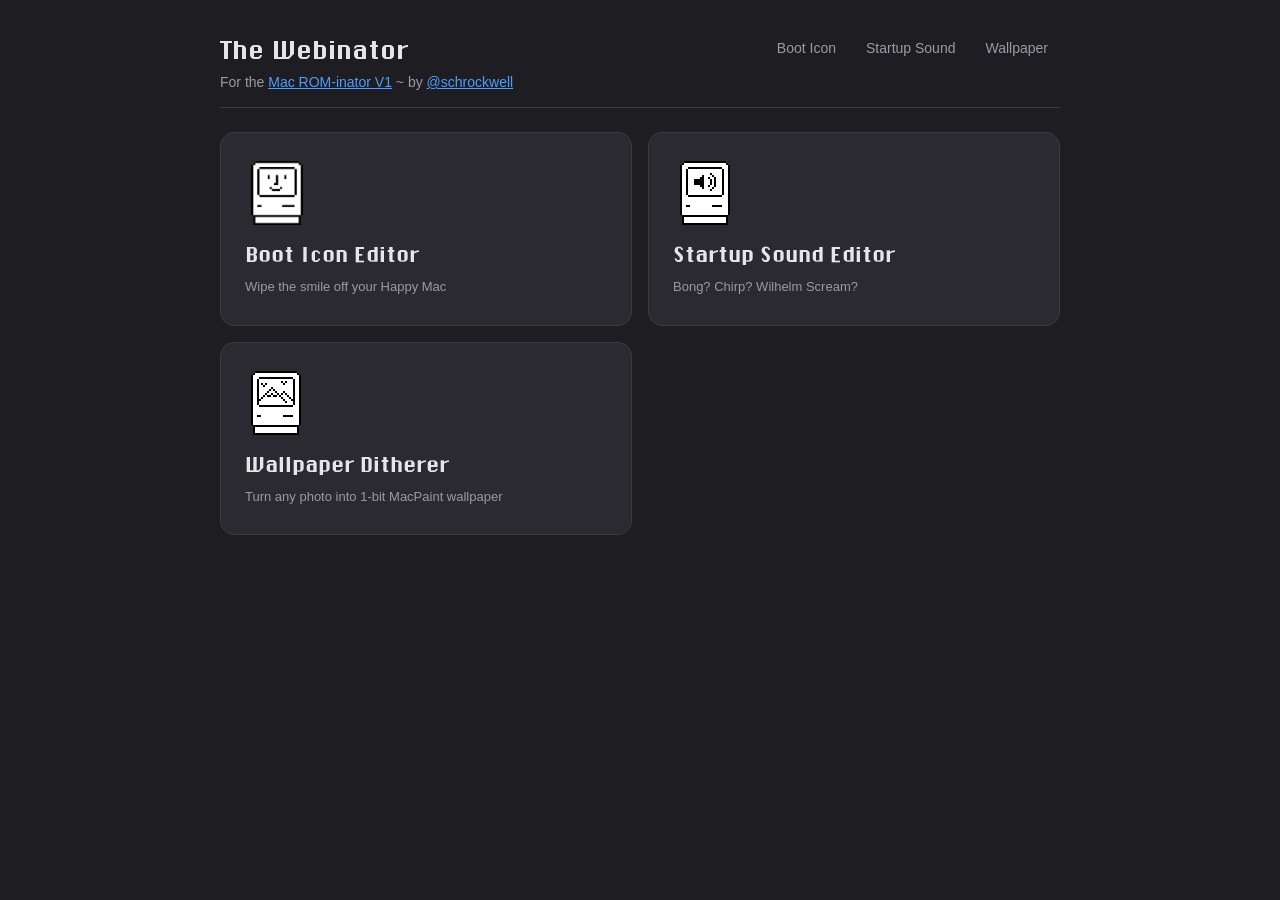
<file: index.html>
<!DOCTYPE html>
<html lang="en">

<head>
    <meta charset="utf-8">
    <meta name="viewport" content="width=device-width, initial-scale=1">
    <title>Webinator — ROM-inator Tools</title>
    <link rel="stylesheet" href="./assets/main.css">
</head>

<body>
    <div class="app">
        <header class="nav">
            <div class="masthead">
                <a class="brand" href="./">The Webinator</a>
                <p class="sub">
                    For the
                    <a href="https://www.bigmessowires.com/mac-rom-inator/">Mac ROM-inator V1</a> ~
                    by <a href="https://schrockwell.com" rel="noopener">@schrockwell</a>
                </p>
            </div>
            <nav class="nav-links">
                <a href="./icon/">Boot Icon</a>
                <a href="./sound/">Startup Sound</a>
                <a href="./wallpaper/">Wallpaper</a>
            </nav>
        </header>

        <div class="grid">
            <a class="tile" href="./icon/">
                <span class="icon">
                    <img src="assets/happy-mac.webp" alt="Happy Mac icon" width="64" height="64">
                </span>
                <span class="title">Boot Icon Editor</span>
                <span class="desc">Wipe the smile off your Happy Mac</span>
            </a>

            <a class="tile" href="./sound/">
                <span class="icon">
                    <img src="assets/sound-mac.png" alt="Sound Mac icon" width="64" height="64">
                </span>
                <span class="title">Startup Sound Editor</span>
                <span class="desc">Bong? Chirp? Wilhelm Scream?</span>
            </a>

            <a class="tile" href="./wallpaper/">
                <span class="icon">
                    <img src="assets/bg-mac.png" alt="Wallpaper Mac icon" width="64" height="64">
                </span>
                <span class="title">Wallpaper Ditherer</span>
                <span class="desc">Turn any photo into 1-bit MacPaint wallpaper</span>
            </a>
        </div>
    </div>
</body>

</html>
</file>
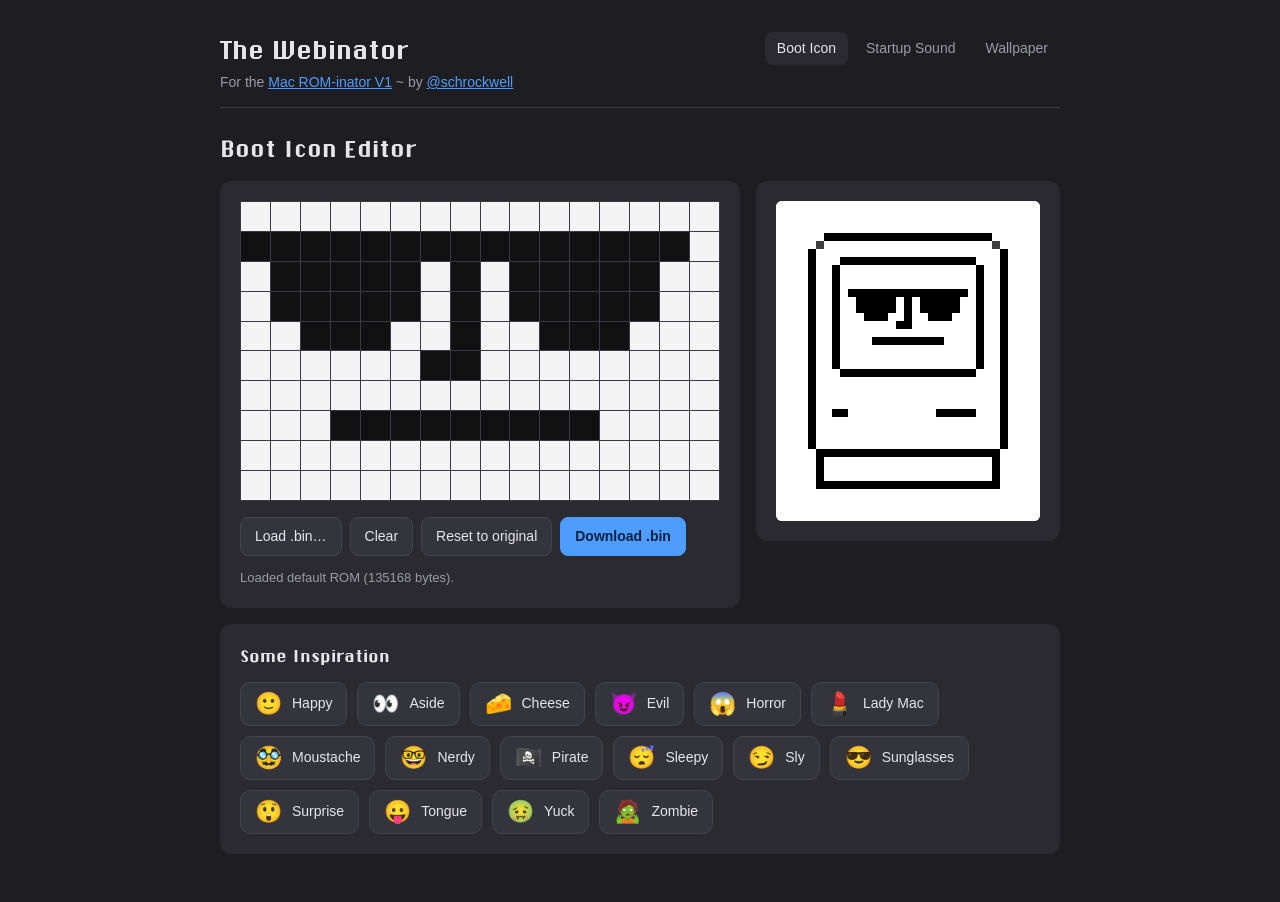
<file: icon/index.html>
<!DOCTYPE html>
<html lang="en">

<head>
  <meta charset="utf-8">
  <meta name="viewport" content="width=device-width, initial-scale=1">
  <title>ROM-inator Icon Editor</title>
  <link rel="stylesheet" href="../assets/main.css">

  <script src="rom-data.js"></script>
  <script src="samples.js"></script>
  <script src="icon.js"></script>
</head>

<body>
  <div class="app">
    <header class="nav">
      <div class="masthead">
        <a class="brand" href="../">The Webinator</a>
        <p class="sub">
          For the
          <a href="https://www.bigmessowires.com/mac-rom-inator/">Mac ROM-inator V1</a> ~
          by <a href="https://schrockwell.com" rel="noopener">@schrockwell</a>
        </p>
      </div>
      <nav class="nav-links">
        <a href="../icon/" class="active">Boot Icon</a>
        <a href="../sound/">Startup Sound</a>
        <a href="../wallpaper/">Wallpaper</a>
      </nav>
    </header>

    <h1>Boot Icon Editor</h1>

    <div class="panels">
      <div class="card editor-card">
        <div id="grid"></div>
        <div class="controls">
          <label class="filebtn">Load .bin…<input type="file" id="file" accept=".bin,application/octet-stream"></label>
          <button id="clear">Clear</button>
          <button id="reset">Reset to original</button>
          <button id="download" class="primary">Download .bin</button>
        </div>
        <div class="status" id="status"></div>
      </div>

      <div class="card preview-card">
        <canvas id="preview" width="33" height="40"></canvas>
      </div>
    </div>

    <div class="card">
      <h2>Some Inspiration</h2>
      <div class="sample-gallery" id="faces"></div>
    </div>
  </div>
</body>

</html>
</file>
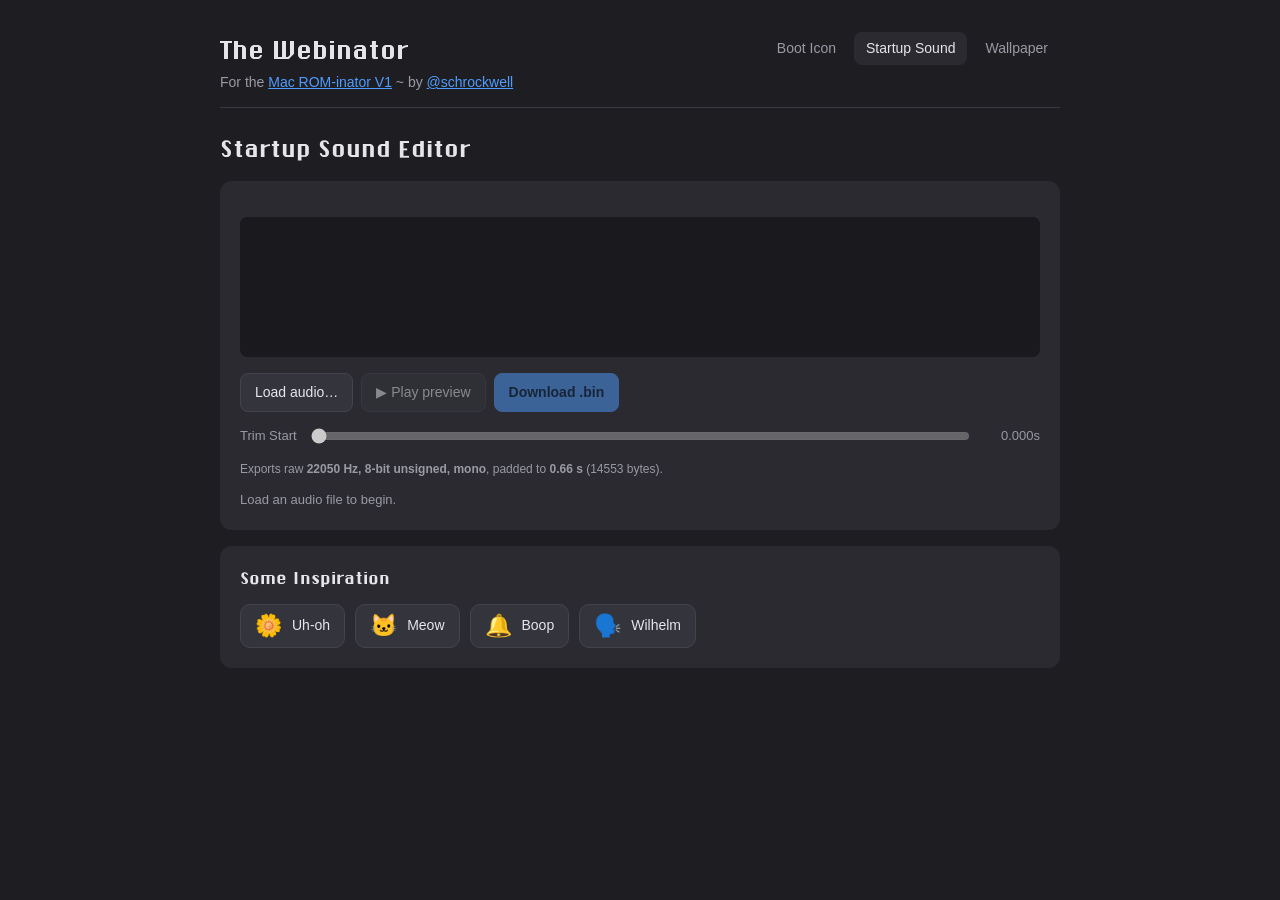
<file: sound/index.html>
<!DOCTYPE html>
<html lang="en">

<head>
  <meta charset="utf-8">
  <meta name="viewport" content="width=device-width, initial-scale=1">
  <title>ROM-inator Startup Sound Editor</title>
  <link rel="stylesheet" href="../assets/main.css">

  <script src="sound.js"></script>
</head>

<body>
  <div class="app">
    <header class="nav">
      <div class="masthead">
        <a class="brand" href="../">The Webinator</a>
        <p class="sub">
          For the
          <a href="https://www.bigmessowires.com/mac-rom-inator/">Mac ROM-inator V1</a> ~
          by <a href="https://schrockwell.com" rel="noopener">@schrockwell</a>
        </p>
      </div>
      <nav class="nav-links">
        <a href="../icon/">Boot Icon</a>
        <a href="../sound/" class="active">Startup Sound</a>
        <a href="../wallpaper/">Wallpaper</a>
      </nav>
    </header>

    <h1>Startup Sound Editor</h1>

    <div class="card">

      <canvas id="wave" width="760" height="140"></canvas>

      <div class="controls">
        <label class="filebtn">Load audio…<input type="file" id="file" accept="audio/*"></label>
        <button id="play" disabled>▶&nbsp;Play preview</button>
        <button id="download" class="primary" disabled>Download .bin</button>
      </div>

      <div class="sound-controls">
        <span>Trim Start</span>
        <input type="range" id="start" min="0" max="0" step="0.001" value="0" disabled>
        <span id="startval">0.000s</span>
      </div>

      <p class="legend">
        Exports raw <strong>22050&nbsp;Hz, 8-bit unsigned, mono</strong>, padded to
        <strong>0.66&nbsp;s</strong> (14553&nbsp;bytes).
      </p>

      <div class="status" id="status">Load an audio file to begin.</div>
    </div>

    <div class="card">
      <h2>Some Inspiration</h2>
      <div class="sample-gallery" id="samples">
        <button class="sample" type="button" data-file="samples/uh-oh.wav">
          <span class="sample-icon">🌼</span>
          <span class="sample-name">Uh-oh</span>
        </button>
        <button class="sample" type="button" data-file="samples/meow.mp3">
          <span class="sample-icon">🐱</span>
          <span class="sample-name">Meow</span>
        </button>
        <button class="sample" type="button" data-file="samples/beep.mp3">
          <span class="sample-icon">🔔</span>
          <span class="sample-name">Boop</span>
        </button>
        <button class="sample" type="button" data-file="samples/wilhelm.wav">
          <span class="sample-icon">🗣️</span>
          <span class="sample-name">Wilhelm</span>
        </button>
        </button>
      </div>
    </div>
  </div>
</body>

</html>
</file>
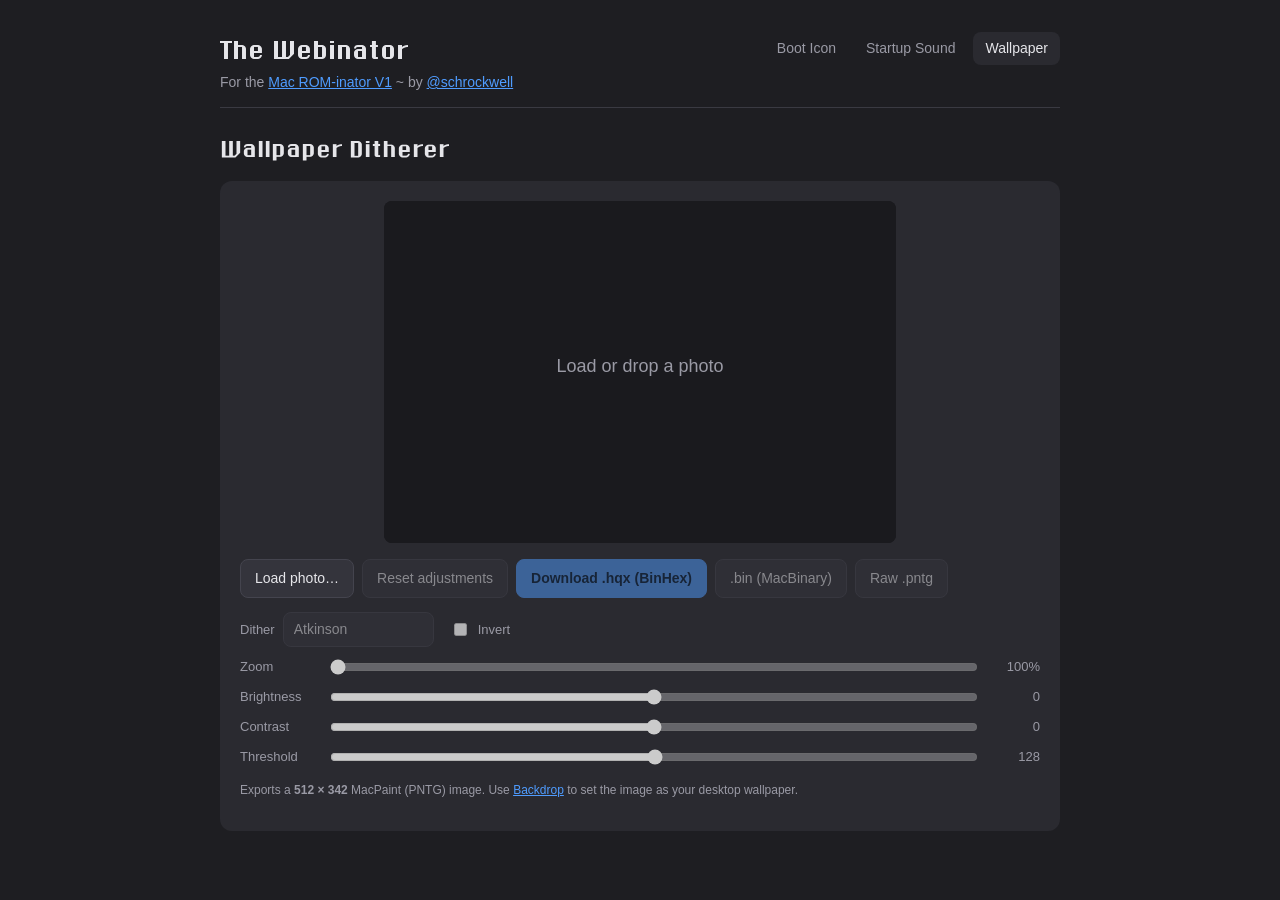
<file: wallpaper/index.html>
<!DOCTYPE html>
<html lang="en">

<head>
  <meta charset="utf-8">
  <meta name="viewport" content="width=device-width, initial-scale=1">
  <title>Classic Mac Wallpaper Ditherer</title>
  <link rel="stylesheet" href="../assets/main.css">

  <script src="wallpaper.js"></script>
</head>

<body>
  <div class="app">
    <header class="nav">
      <div class="masthead">
        <a class="brand" href="../">The Webinator</a>
        <p class="sub">
          For the
          <a href="https://www.bigmessowires.com/mac-rom-inator/">Mac ROM-inator V1</a> ~
          by <a href="https://schrockwell.com" rel="noopener">@schrockwell</a>
        </p>
      </div>
      <nav class="nav-links">
        <a href="../icon/">Boot Icon</a>
        <a href="../sound/">Startup Sound</a>
        <a href="../wallpaper/" class="active">Wallpaper</a>
      </nav>
    </header>

    <h1>Wallpaper Ditherer</h1>

    <div class="card" id="dither-card">

      <canvas id="dither" width="512" height="342"></canvas>

      <div class="controls">
        <label class="filebtn">Load photo…<input type="file" id="file" accept="image/*"></label>
        <button id="reset" disabled>Reset adjustments</button>
        <button id="download-hqx" class="primary" disabled>Download .hqx (BinHex)</button>
        <button id="download-bin" disabled>.bin (MacBinary)</button>
        <button id="download-raw" disabled>Raw .pntg</button>
      </div>

      <div class="dither-options">
        <label>Dither
          <select id="algo" disabled>
            <option value="atkinson" selected>Atkinson</option>
            <option value="floyd">Floyd–Steinberg</option>
            <option value="bayer">Ordered (Bayer 8×8)</option>
            <option value="threshold">Threshold only</option>
          </select>
        </label>
        <label><input type="checkbox" id="invert" disabled> Invert</label>
      </div>

      <div class="slider-row">
        <span>Zoom</span>
        <input type="range" id="zoom" min="1" max="4" step="0.01" value="1" disabled>
        <span class="slider-value" id="zoomval">100%</span>
      </div>
      <div class="slider-row">
        <span>Brightness</span>
        <input type="range" id="brightness" min="-100" max="100" step="1" value="0" disabled>
        <span class="slider-value" id="brightnessval">0</span>
      </div>
      <div class="slider-row">
        <span>Contrast</span>
        <input type="range" id="contrast" min="-100" max="100" step="1" value="0" disabled>
        <span class="slider-value" id="contrastval">0</span>
      </div>
      <div class="slider-row">
        <span>Threshold</span>
        <input type="range" id="threshold" min="0" max="255" step="1" value="128" disabled>
        <span class="slider-value" id="thresholdval">128</span>
      </div>

      <p class="legend">
        Exports a <strong>512&nbsp;×&nbsp;342</strong> MacPaint (PNTG)</strong> image.
        Use <a href="https://macintoshgarden.org/apps/backdrop" rel="noopener">Backdrop</a> to
        set the image as your desktop wallpaper.
      </p>
    </div>
  </div>
</body>

</html>
</file>
<file: assets/main.css>
/* Webinator — all styles. */

@font-face {
  font-family: "ChicagoFLF";
  src: url("/assets/ChicagoFLF.ttf") format("truetype");
  font-display: swap;
}

/* ---- Theme + shell ---- */

:root {
  --bg: #1e1e22;
  --panel: #2a2a30;
  --ink: #e6e6ea;
  --muted: #9a9aa5;
  --accent: #4f9cff;
  --border: #3a3a42;
  --grid-line: #3a3a42;
  --black: #111;
  --white: #f4f4f4;
}

* {
  box-sizing: border-box;
}

body {
  margin: 0;
  font: 15px/1.5 -apple-system, BlinkMacSystemFont, "Segoe UI", Helvetica, Arial, sans-serif;
  background: var(--bg);
  color: var(--ink);
  display: flex;
  justify-content: center;
  padding: 32px 16px;
  min-height: 100vh;
}

.app {
  width: 100%;
  max-width: 840px;
}

h1,
h2 {
  font-family: "ChicagoFLF", Chicago, "Charcoal", sans-serif;
  font-weight: normal;
}

h1 {
  font-size: 22px;
  margin: 0 0 16px;
}

.sub {
  color: var(--muted);
  font-size: 14px;
  margin: 0 0 24px;
}

.sub a {
  color: var(--accent);
}

/* ---- Shared nav header ---- */

.nav {
  display: flex;
  align-items: flex-start;
  justify-content: space-between;
  gap: 16px;
  margin-bottom: 24px;
  padding-bottom: 14px;
  border-bottom: 1px solid var(--border);
}

.masthead {
  display: flex;
  flex-direction: column;
  gap: 4px;
}

.nav .brand {
  font-family: "ChicagoFLF", Chicago, "Charcoal", sans-serif;
  font-size: 24px;
  font-weight: normal;
  color: var(--ink);
  text-decoration: none;
}

.nav .sub {
  margin: 0;
}

.nav-links {
  flex-shrink: 0;
}

.nav-links {
  display: flex;
  gap: 6px;
}

.nav-links a {
  color: var(--muted);
  text-decoration: none;
  font-size: 14px;
  padding: 6px 12px;
  border-radius: 8px;
}

.nav-links a:hover {
  color: var(--ink);
  background: var(--panel);
}

.nav-links a.active {
  color: var(--ink);
  background: var(--panel);
}

/* ---- Landing page ---- */

.grid {
  display: grid;
  grid-template-columns: repeat(2, 1fr);
  gap: 16px;
}

.tile {
  display: flex;
  flex-direction: column;
  align-items: flex-start;
  gap: 8px;
  background: var(--panel);
  border: 1px solid var(--border);
  border-radius: 14px;
  padding: 28px 24px;
  min-height: 168px;
  color: var(--ink);
  text-decoration: none;
  transition: border-color .12s, transform .12s, background .12s;
}

a.tile:hover {
  border-color: var(--accent);
  background: #30303a;
  transform: translateY(-2px);
}

.tile .icon {
  font-size: 40px;
  line-height: 1;
}

.tile .title {
  font-family: "ChicagoFLF", Chicago, "Charcoal", sans-serif;
  font-size: 20px;
  font-weight: normal;
}

.tile .desc {
  color: var(--muted);
  font-size: 13px;
}

.tile.disabled {
  cursor: not-allowed;
  opacity: .55;
}

.badge {
  margin-top: auto;
  font-size: 11px;
  font-weight: 600;
  letter-spacing: .04em;
  text-transform: uppercase;
  color: var(--muted);
  border: 1px solid var(--border);
  border-radius: 999px;
  padding: 3px 10px;
}

@media (max-width: 520px) {
  .grid {
    grid-template-columns: 1fr;
  }
}

/* ---- Boot icon editor ---- */

.panels {
  display: flex;
  flex-wrap: wrap;
  align-items: flex-start;
  gap: 16px;
}

.editor-card {
  flex: 1 1 420px;
}

.preview-card {
  flex: 0 0 auto;
}

.card {
  background: var(--panel);
  border-radius: 12px;
  padding: 20px;
  margin-bottom: 16px;
}

/* 16x10 pixel grid */
#grid {
  display: grid;
  grid-template-columns: repeat(16, 1fr);
  grid-template-rows: repeat(10, 1fr);
  gap: 1px;
  background: var(--grid-line);
  border: 1px solid var(--grid-line);
  width: 100%;
  aspect-ratio: 16 / 10;
  user-select: none;
  touch-action: none;
  cursor: crosshair;
}

.cell {
  width: 100%;
  height: 100%;
}

.cell.white {
  background: var(--white);
}

.cell.black {
  background: var(--black);
}

.controls {
  display: flex;
  flex-wrap: wrap;
  gap: 8px;
  margin-top: 16px;
}

button,
.filebtn {
  appearance: none;
  border: 1px solid #44444e;
  background: #34343c;
  color: var(--ink);
  padding: 8px 14px;
  border-radius: 8px;
  font: inherit;
  font-size: 14px;
  cursor: pointer;
}

button:hover,
.filebtn:hover {
  background: #3e3e48;
}

button:disabled {
  opacity: .5;
  cursor: not-allowed;
}

button:disabled:hover {
  background: #34343c;
}

button.primary {
  background: var(--accent);
  border-color: var(--accent);
  color: #06203f;
  font-weight: 600;
}

button.primary:hover {
  filter: brightness(1.08);
}

#file {
  display: none;
}

.status {
  color: var(--muted);
  font-size: 13px;
  margin-top: 12px;
  min-height: 1.2em;
}

.status.warn {
  color: #ffb454;
}

.preview-card h2 {
  font-size: 16px;
  margin: 0 0 2px;
}

#preview {
  width: 264px;
  /* (25 + 4*2) * 8 */
  height: 320px;
  /* (32 + 4*2) * 8 */
  image-rendering: pixelated;
  image-rendering: crisp-edges;
  background: #fff;
  border-radius: 6px;
  display: block;
}

.legend {
  color: var(--muted);
  font-size: 12px;
  margin-top: 14px;
}

.legend a {
  color: var(--accent);
}

.swatch {
  display: inline-block;
  width: 10px;
  height: 10px;
  border-radius: 2px;
  vertical-align: middle;
  margin: 0 4px 0 10px;
  border: 1px solid var(--grid-line);
}

.swatch.w {
  background: var(--white);
}

.swatch.b {
  background: var(--black);
}

/* ---- Startup sound editor ---- */

#wave {
  display: block;
  width: 100%;
  height: 140px;
  margin-top: 16px;
  background: #1a1a1e;
  border-radius: 8px;
  cursor: pointer;
}

.sound-controls {
  display: flex;
  align-items: center;
  gap: 12px;
  margin-top: 14px;
  color: var(--muted);
  font-size: 13px;
}

.sound-controls input[type="range"] {
  flex: 1;
  accent-color: var(--accent);
}

#startval {
  min-width: 56px;
  text-align: right;
  font-variant-numeric: tabular-nums;
}

.card h2 {
  font-size: 16px;
  margin: 0;
}

.sample-gallery {
  display: flex;
  flex-wrap: wrap;
  gap: 10px;
  margin-top: 14px;
}

.sample {
  display: flex;
  align-items: center;
  gap: 10px;
  text-align: left;
  padding: 10px 14px;
  border-radius: 10px;
}

.sample-icon {
  font-size: 22px;
  line-height: 1;
}

.sample-name {
  font-size: 14px;
}

/* ---- Wallpaper ditherer ---- */

#dither {
  display: block;
  width: 100%;
  max-width: 512px;
  margin: 0 auto;
  aspect-ratio: 512 / 342;
  background: #1a1a1e;
  border-radius: 8px;
  image-rendering: pixelated;
  image-rendering: crisp-edges;
  cursor: grab;
  touch-action: none;
  user-select: none;
}

#dither.dragging {
  cursor: grabbing;
}

.dither-options {
  display: flex;
  flex-wrap: wrap;
  align-items: center;
  gap: 16px;
  margin-top: 14px;
  color: var(--muted);
  font-size: 13px;
}

.dither-options label {
  display: flex;
  align-items: center;
  gap: 8px;
}

.dither-options select {
  appearance: none;
  border: 1px solid #44444e;
  background: #34343c;
  color: var(--ink);
  padding: 6px 10px;
  border-radius: 8px;
  font: inherit;
  font-size: 14px;
  cursor: pointer;
}

.dither-options select:disabled {
  opacity: .5;
  cursor: not-allowed;
}

.dither-options input[type="checkbox"] {
  accent-color: var(--accent);
}

.slider-row {
  display: flex;
  align-items: center;
  gap: 12px;
  margin-top: 10px;
  color: var(--muted);
  font-size: 13px;
}

.slider-row > span:first-child {
  min-width: 76px;
}

.slider-row input[type="range"] {
  flex: 1;
  accent-color: var(--accent);
}

.slider-row .slider-value {
  min-width: 48px;
  text-align: right;
  font-variant-numeric: tabular-nums;
}
</file>
